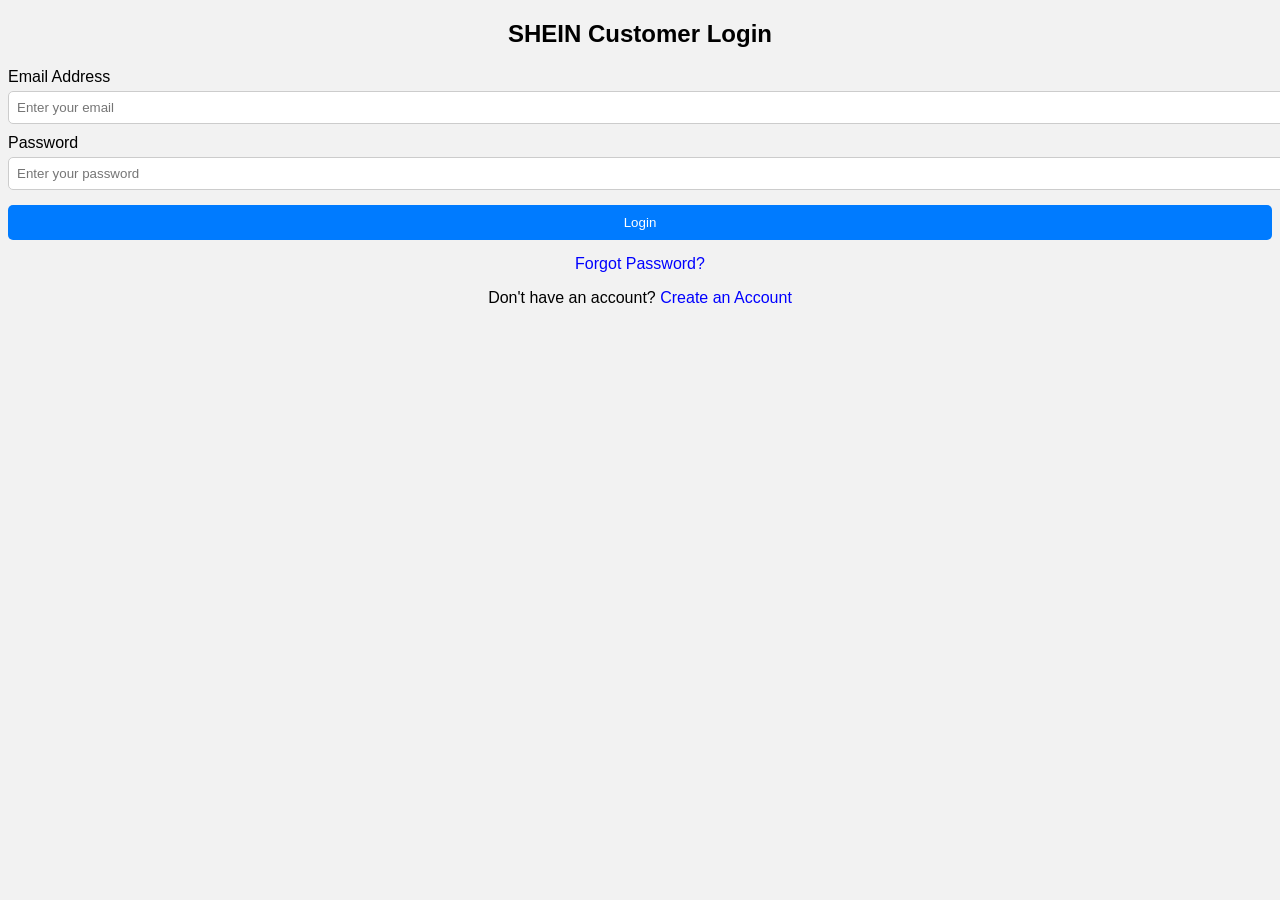
<file: login.html>
<!DOCTYPE html>
<html>
<head>
    <title>SHEIN Customer Login</title>
    <link rel="stylesheet" href="style4.css">
</head>

<body>

<div class="container">
    <h2>SHEIN Customer Login</h2>

    <form>
        <label>Email Address</label>
        <input type="email" placeholder="Enter your email" required>

        <label>Password</label>
        <input type="password" placeholder="Enter your password" required>

        <button type="submit">Login</button>
    </form>

    <p><a href="#">Forgot Password?</a></p>
    <p>Don't have an account? <a href="register.html">Create an Account</a></p>

</div>

</body>
</html>
</file>
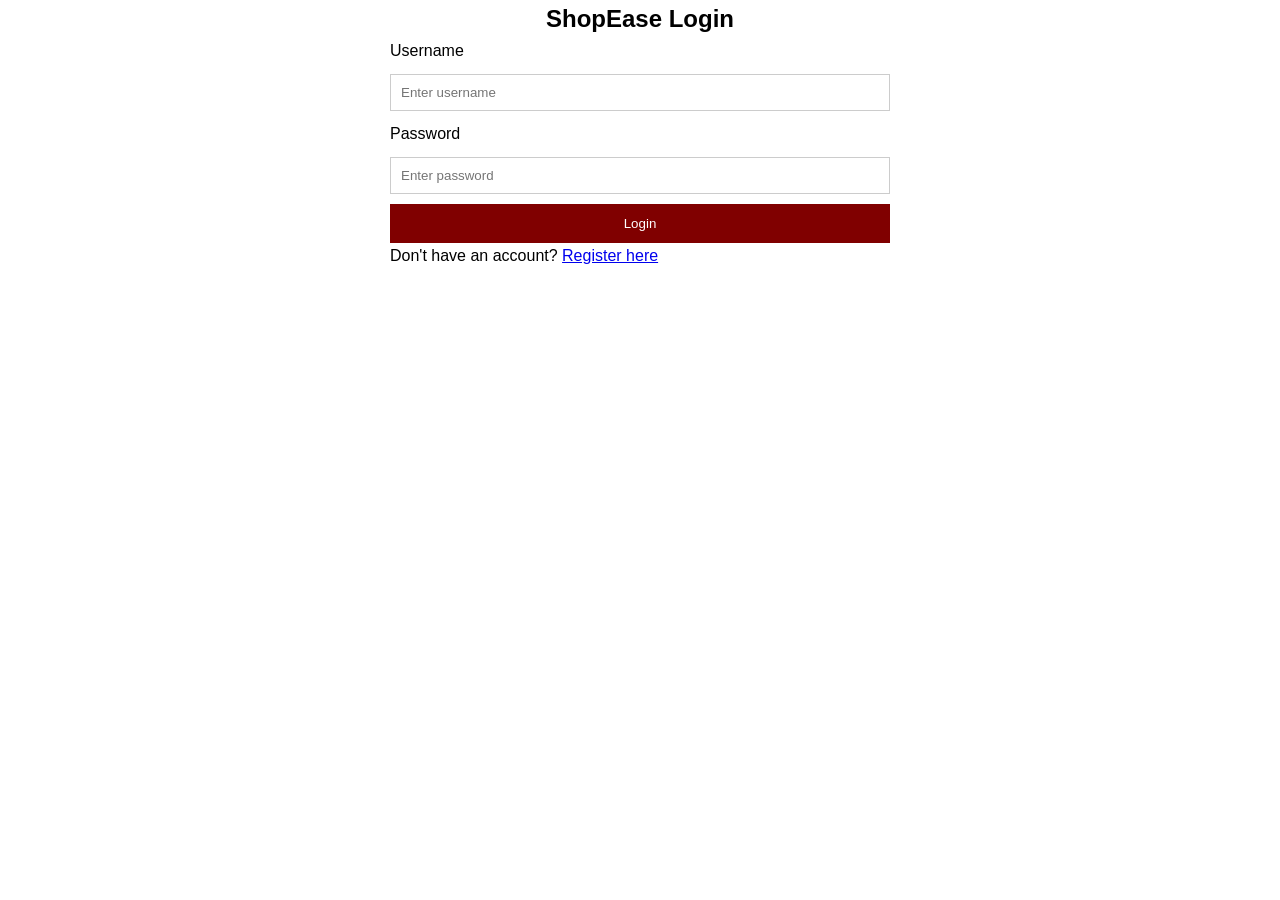
<file: login1.html>
<!DOCTYPE html>
<html>
<head>
    <title>ShopEase Login</title>
    <link rel="stylesheet" href="style.css">
</head>

<body>

<div class="form-container">
    <center><h2>ShopEase Login</h2></center>

    <form>
        <label>Username</label>
        <input type="text" placeholder="Enter username" required>

        <label>Password</label>
        <input type="password" placeholder="Enter password" required>

        <button type="submit">Login</button>

        <p>Don't have an account? 
        <a href="register.html">Register here</a></p>
    </form>
</div>

</body>
</html>
</file>
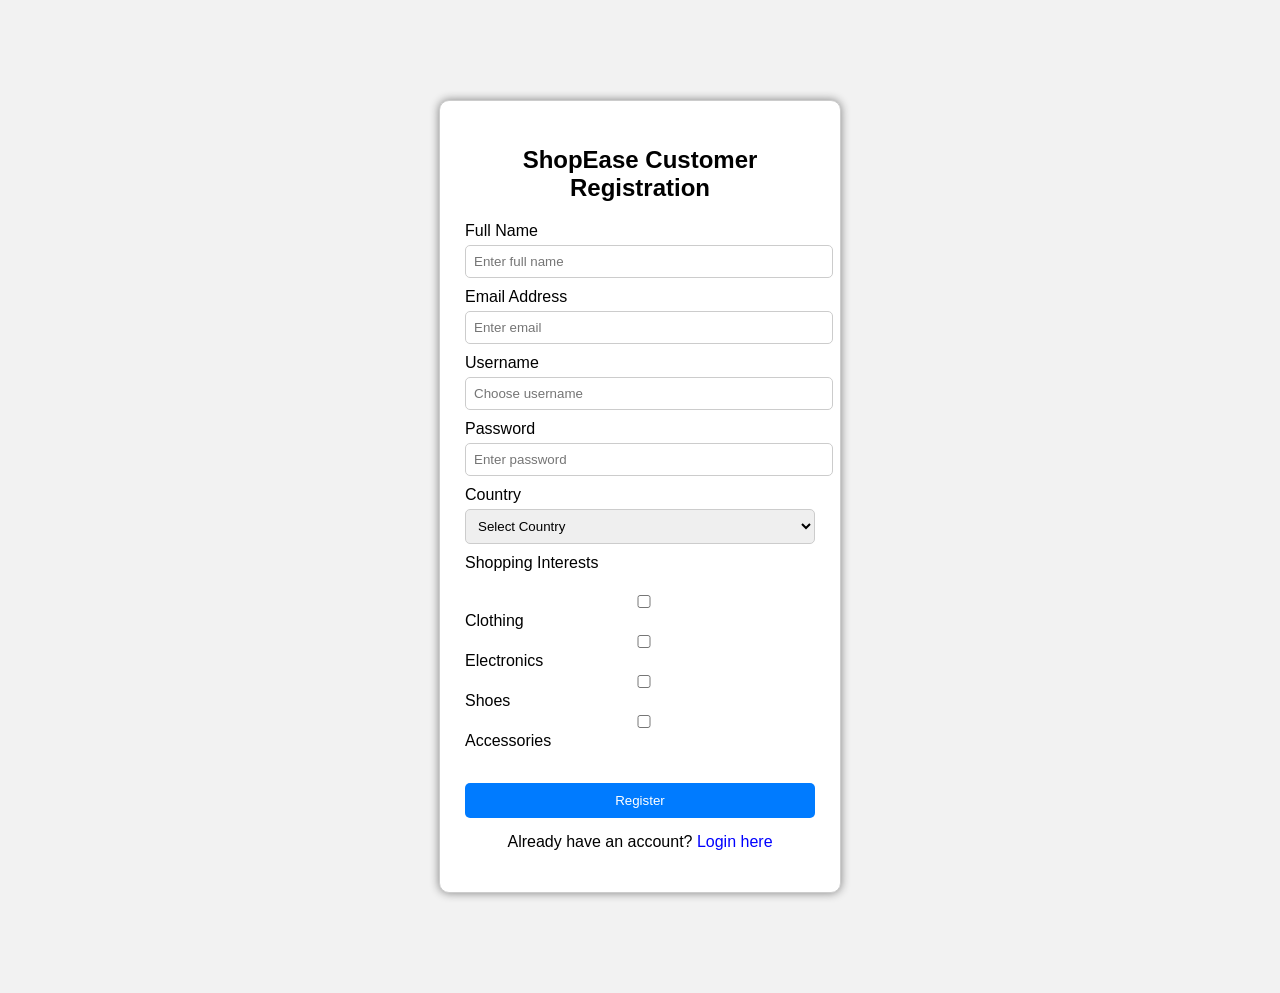
<file: reg.html>
<!DOCTYPE html>
<html>
<head>
    <title>ShopEase Registration</title>
    <link rel="stylesheet" href="style4.css">
</head>

<body>

<div class="form-container">
<h2>ShopEase Customer Registration</h2>

<form>

<label>Full Name</label>
<input type="text" placeholder="Enter full name" required>

<label>Email Address</label>
<input type="email" placeholder="Enter email" required>

<label>Username</label>
<input type="text" placeholder="Choose username">

<label>Password</label>
<input type="password" placeholder="Enter password">

<!-- Dropdown -->
<label>Country</label>
<select>
<option>Select Country</option>
<option>Eswatini</option>
<option>South Africa</option>
<option>Lesotho</option>
<option>Botswana</option>
</select>

<!-- Checkboxes -->
<label>Shopping Interests</label><br>

<input type="checkbox"> Clothing<br>
<input type="checkbox"> Electronics<br>
<input type="checkbox"> Shoes<br>
<input type="checkbox"> Accessories<br>

<br>

<button type="submit">Register</button>

<p>Already have an account?
<a href="login.html">Login here</a></p>

</form>
</div>

</body>
</html>
</file>
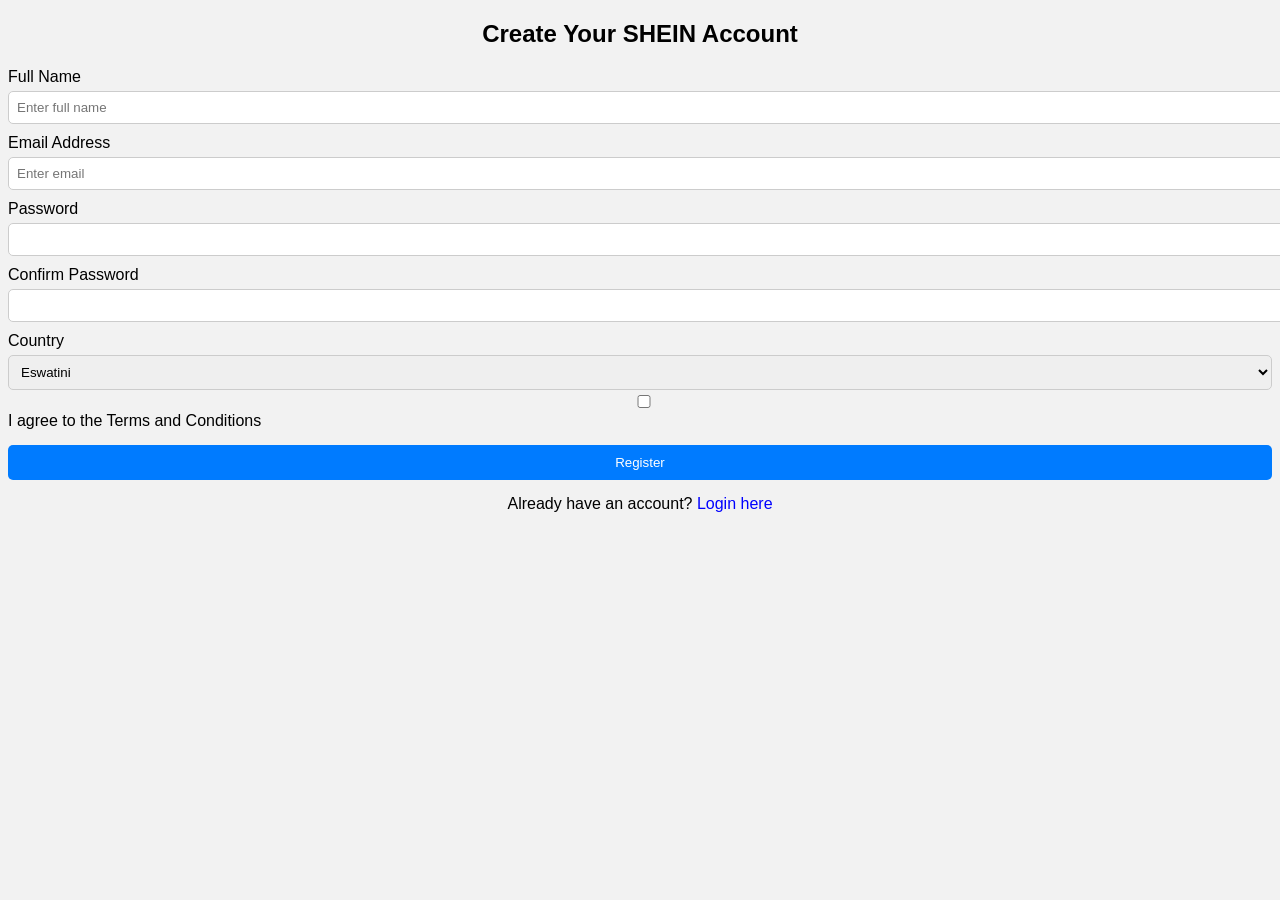
<file: registration.html>
<!DOCTYPE html>
<html>
<head>
    <title>Create Your SHEIN Account</title>
    <link rel="stylesheet" href="style4.css">
</head>

<body>

<div class="container">
    <h2>Create Your SHEIN Account</h2>

    <form>

        <label>Full Name</label>
        <input type="text" placeholder="Enter full name" required>

        <label>Email Address</label>
        <input type="email" placeholder="Enter email" required>

        <label>Password</label>
        <input type="password" required>

        <label>Confirm Password</label>
        <input type="password" required>

        <label>Country</label>
        <select>
            <option>Eswatini</option>
            <option>South Africa</option>
            <option>Botswana</option>
            <option>Namibia</option>
        </select>

            <div class="terms">
            <input type="checkbox"> I agree to the Terms and Conditions
        </div>

        <button type="submit">Register</button>

    </form>

    <p>Already have an account? <a href="login.html">Login here</a></p>

</div>

</body>
</html>
</file>
<file: style4.css>
body{
    font-family: Arial, sans-serif;
    background-color: #f2f2f2;
}

.form-container{
    width: 350px;
    margin: 100px auto;
    padding: 25px;
    background-color: white;
    border: 1px solid #ccc;
    border-radius: 10px;
    box-shadow: 0px 0px 10px gray;
}

h2{
    text-align: center;
}

label{
    display: block;
    margin-top: 10px;
}

input{
    width: 100%;
    padding: 8px;
    margin-top: 5px;
    border: 1px solid #ccc;
    border-radius: 5px;
}

button{
    width: 100%;
    padding: 10px;
    margin-top: 15px;
    background-color: #007BFF;
    color: white;
    border: none;
    border-radius: 5px;
}

button:hover{
    background-color: #0056b3;
}

p{
    text-align: center;
    margin-top: 15px;
}

a{
    color: blue;
    text-decoration: none;
}

a:hover{
    text-decoration: underline;
}
select{
width:100%;
padding:8px;
margin-top:5px;
border:1px solid #ccc;
border-radius:5px;
}
</file>
<file: style.css>
*{
margin:0;
padding:0;
box-sizing:border-box;
font-family:Arial, sans-serif;
}

body{
background:white;
color:black;
line-height:1.6;
}

/* Header */

header{
background:#800000;
color:white;
padding:20px;
text-align:center;
}

/* Navigation */

nav{
background:black;
display:flex;
flex-wrap:wrap;
justify-content:center;
padding:10px;
}

nav a{
color:white;
margin:10px;
text-decoration:none;
font-weight:bold;
}

nav a:hover{
color:lightgreen;
}

/* Hero Section */

.hero{
background:#90ee90;
padding:60px 20px;
text-align:center;
}

/* Container */

.container{
max-width:1100px;
margin:auto;
padding:40px 20px;
}

/* Ministries list */

ul{
margin-top:20px;
}

ul li{
margin-bottom:10px;
}

/* Footer */

footer{
background:#800000;
color:white;
text-align:center;
padding:20px;
margin-top:40px;
}

/* Responsive Design */

@media (max-width:768px){

nav{
flex-direction:column;
align-items:center;
}

.hero{
padding:40px 15px;
}

.container{
padding:30px 15px;
}

h1{
font-size:24px;
}

h2{
font-size:20px;
}

}
/* IMAGE SLIDER */

.slider{
width:100%;
overflow:hidden;
}

.slides{
display:flex;
animation:slide 40s infinite;
}

.slide{
width:100%;
height:400px;
object-fit:cover;
}

/* SLIDER ANIMATION */

@keyframes slide{

0%{transform:translateX(0);}
33%{transform:translateX(-100%);}
66%{transform:translateX(-200%);}
100%{transform:translateX(0);}

}

/* EVENTS */

.events{
background:#f5f5f5;
padding:40px;
text-align:center;
}

.event-card{
background:white;
padding:20px;
margin:15px auto;
max-width:400px;
border-left:5px solid maroon;
}

/* PRAYER FORM */

form{
display:flex;
flex-direction:column;
max-width:500px;
margin:auto;
}

input, textarea{
margin:10px 0;
padding:10px;
border:1px solid #ccc;
}

button{
background:maroon;
color:white;
padding:12px;
border:none;
cursor:pointer;
}

button:hover{
background:lightgreen;
color:black;
}

/* GALLERY */

.gallery{
padding:40px;
text-align:center;
}

.gallery-grid{
display:grid;
grid-template-columns:repeat(auto-fit,minmax(200px,1fr));
gap:15px;
}

.gallery-grid img{
width:100%;
height:200px;
object-fit:cover;
}
/* LEADERS */

.leaders{
padding:40px;
text-align:center;
}

.leaders-grid{
display:grid;
grid-template-columns:repeat(auto-fit,minmax(200px,1fr));
gap:20px;
margin-top:20px;
}

.leader img{
width:150px;
height:150px;
border-radius:50%;
object-fit:cover;
}

/* COMMITTEE */

.committee{
padding:40px;
background:#f5f5f5;
}

.committee ul{
max-width:500px;
margin:auto;
}

.committee li{
padding:8px;
border-bottom:1px solid #ccc;
}

/* ORGANIZATIONS */

.org-committees{
padding:40px;
}

.org{
margin-bottom:30px;
}

.org ul{
max-width:400px;
margin:auto;
}

.org li{
padding:8px;
border-bottom:1px solid #ddd;
}
.header{
background:#800000;
color:white;
text-align:center;
padding:20px;
}

.logo{
width:80px;
display:block;
margin:auto;
margin-bottom:10px;
}
.social-media{
text-align:center;
padding:40px;
}

.social-icons{
margin-top:20px;
}

.social-icons a{
font-size:30px;
margin:15px;
text-decoration:none;
}

.social-icons .fa-whatsapp{
color:#25D366;
}

.social-icons .fa-facebook{
color:#1877F2;
}

.social-icons .fa-instagram{
color:#E4405F;
}

.social-icons .fa-tiktok{
color:black;
}
</file>
